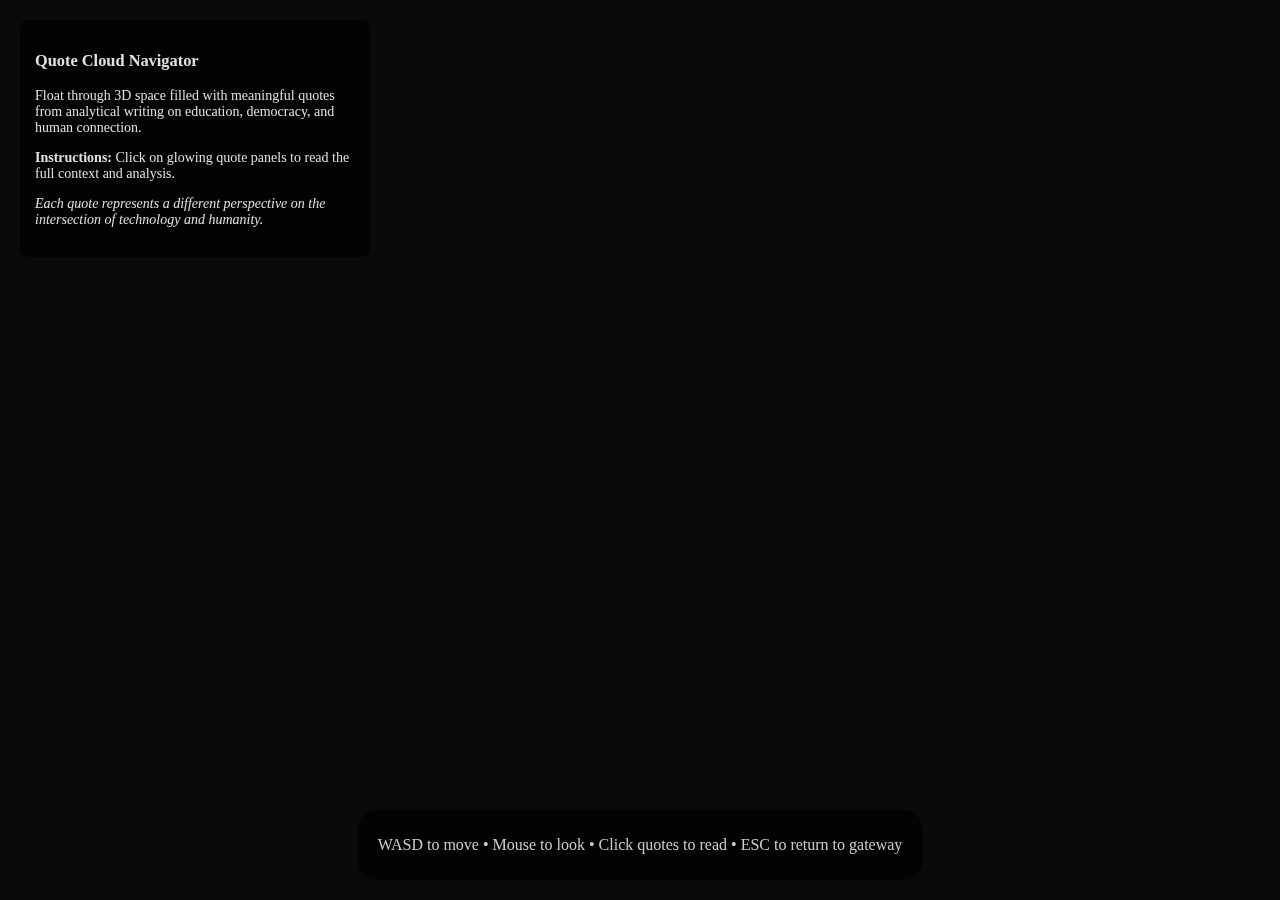
<file: public/quote_cloud_level.html>
<!DOCTYPE html>
<html>
<head>
    <meta charset="utf-8">
    <title>Quote Cloud Navigator - Signpost Observatory</title>
    <meta name="description" content="Navigate through 3D space filled with meaningful quotes from analytical writing">
    <script src="https://aframe.io/releases/1.4.0/aframe.min.js"></script>
    <style>
        body {
            font-family: 'Georgia', serif;
            margin: 0;
            background: #0a0a0a;
        }
        
        .ui-overlay {
            position: fixed;
            top: 20px;
            left: 20px;
            color: #e0e0e0;
            font-size: 14px;
            z-index: 1000;
            background: rgba(0,0,0,0.7);
            padding: 15px;
            border-radius: 8px;
            max-width: 320px;
        }
        
        .controls {
            position: fixed;
            bottom: 20px;
            left: 50%;
            transform: translateX(-50%);
            color: #ccc;
            text-align: center;
            z-index: 1000;
            background: rgba(0,0,0,0.7);
            padding: 10px 20px;
            border-radius: 20px;
        }
        
        .quote-modal {
            position: fixed;
            top: 50%;
            left: 50%;
            transform: translate(-50%, -50%);
            background: rgba(0, 0, 0, 0.95);
            color: #e0e0e0;
            padding: 30px;
            border-radius: 12px;
            max-width: 600px;
            max-height: 80vh;
            overflow-y: auto;
            z-index: 2000;
            display: none;
            border: 2px solid #4488cc;
            font-family: 'Georgia', serif;
        }
        
        .quote-modal h3 {
            color: #66aaff;
            margin-top: 0;
        }
        
        .quote-modal .close {
            position: absolute;
            top: 15px;
            right: 20px;
            font-size: 24px;
            cursor: pointer;
            color: #888;
        }
        
        .quote-modal .close:hover {
            color: #fff;
        }
        
        .quote-text {
            font-size: 18px;
            line-height: 1.6;
            margin: 20px 0;
            font-style: italic;
            color: #fff;
        }
        
        .quote-context {
            font-size: 14px;
            color: #aaa;
            margin-top: 15px;
        }
    </style>
</head>
<body>
    <div class="ui-overlay">
        <h3>Quote Cloud Navigator</h3>
        <p>Float through 3D space filled with meaningful quotes from analytical writing on education, democracy, and human connection.</p>
        <p><strong>Instructions:</strong> Click on glowing quote panels to read the full context and analysis.</p>
        <p><em>Each quote represents a different perspective on the intersection of technology and humanity.</em></p>
    </div>
    
    <div class="controls">
        <p>WASD to move • Mouse to look • Click quotes to read • ESC to return to gateway</p>
    </div>
    
    <div id="quote-modal" class="quote-modal">
        <span class="close" onclick="closeQuoteModal()">&times;</span>
        <h3 id="modal-title"></h3>
        <div id="modal-quote" class="quote-text"></div>
        <div id="modal-context" class="quote-context"></div>
    </div>

    <a-scene 
        vr-mode-ui="enabled: true" 
        embedded 
        style="height: 100vh; width: 100vw;"
        background="color: #001122"
        fog="type: exponential; color: #001122; density: 0.001"
        loading-screen="enabled: false">
        
        <!-- Assets -->
        <a-assets>
            <a-mixin id="quote-panel"
                geometry="primitive: plane; width: 4; height: 2.5"
                material="transparent: true; opacity: 0.9"
                text="font: dejavu; align: center; width: 6; wrapCount: 35"
                animation="property: rotation; to: 0 360 0; dur: 60000; loop: true"></a-mixin>
                
            <a-mixin id="quote-glow"
                animation__hover="property: material.emissive; to: #ffffff; dur: 300; startEvents: mouseenter"
                animation__unhover="property: material.emissive; to: #000000; dur: 300; startEvents: mouseleave"></a-mixin>
        </a-assets>

        <!-- Environment -->
        <a-plane 
            position="0 0 0" 
            rotation="-90 0 0" 
            width="200" 
            height="200" 
            material="color: #001a33; opacity: 0.6; transparent: true">
        </a-plane>
        
        <!-- Central navigation pillar -->
        <a-cylinder 
            position="0 0.1 0" 
            radius="1" 
            height="0.2" 
            material="color: #003366; metalness: 0.3; roughness: 0.7">
        </a-cylinder>
        
        <a-text
            position="0 1.5 0"
            rotation="0 0 0"
            text="value: Navigate the Cloud of Ideas; color: #ffffff; font: dejavu; align: center; width: 8"
            animation="property: rotation; to: 0 360 0; dur: 45000; loop: true">
        </a-text>
        
        <!-- Quote 1: Education & AI -->
        <a-entity 
            position="8 3 5" 
            mixin="quote-panel quote-glow"
            material="color: #00aa66; emissive: #002211"
            text="value: All we can be now is the signposts for tomorrow and those that come after; color: #ffffff"
            class="clickable"
            onclick="showQuote('education-future', 'All we can be now is the signposts for tomorrow and those that come after', 'This foundational quote captures the essence of educational responsibility in an age of rapid technological change. We cannot predict the exact future our students will inherit, but we can point them toward the critical thinking skills and adaptive mindsets they will need.', 'From reflections on education in the age of AI')">
        </a-entity>
        
        <!-- Quote 2: Democracy & Technology -->
        <a-entity 
            position="-6 4 8" 
            mixin="quote-panel quote-glow"
            material="color: #aa3366; emissive: #221133"
            text="value: We can't afford to be neutral when democracy itself hangs in the balance; color: #ffffff"
            class="clickable"
            onclick="showQuote('democracy-urgency', 'We can\'t afford to be neutral when democracy itself hangs in the balance', 'Neutrality in the face of democratic erosion is not objectivity—it is complicity. When institutions are under attack, the luxury of academic detachment becomes a moral failing. This is not about partisan politics; it is about the survival of the systems that allow for political discourse itself.', 'From analysis of contemporary political threats')">
        </a-entity>
        
        <!-- Quote 3: Human Connection -->
        <a-entity 
            position="3 5 -7" 
            mixin="quote-panel quote-glow"
            material="color: #6699ff; emissive: #112244"
            text="value: When the code listens better than we do, we must ask what we've lost in translation; color: #ffffff"
            class="clickable"
            onclick="showQuote('ai-empathy', 'When the code listens better than we do, we must ask what we have lost in translation', 'AI therapy systems demonstrate remarkable consistency in emotional support, but they raise profound questions about the nature of empathy itself. Is algorithmic understanding genuine understanding? When machines perform care better than humans, we must examine what authentic human connection truly means.', 'From explorations of AI and human empathy')">
        </a-entity>
        
        <!-- Quote 4: Education Crisis -->
        <a-entity 
            position="-8 2 -4" 
            mixin="quote-panel quote-glow"
            material="color: #ff6644; emissive: #332211"
            text="value: I watched my own education pipeline collapse—now it's happening nationwide; color: #ffffff"
            class="clickable"
            onclick="showQuote('education-collapse', 'I watched my own education pipeline collapse—now it is happening nationwide', 'The systematic defunding of public education is not an accident but a policy choice. When we cut resources for schools, we are making a decision about what kind of society we want to be. The collapse is not inevitable—it is engineered, and it can be reversed with the same intentionality.', 'From analysis of education funding crises')">
        </a-entity>
        
        <!-- Quote 5: Mathematical Love -->
        <a-entity 
            position="10 2 -10" 
            mixin="quote-panel quote-glow"
            material="color: #cc8844; emissive: #332211"
            text="value: The 37% rule teaches us that optimization and love are fundamentally incompatible; color: #ffffff"
            class="clickable"
            onclick="showQuote('mathematics-love', 'The 37 percent rule teaches us that optimization and love are fundamentally incompatible', 'Mathematical decision theory suggests we should observe 37% of available options before committing to the next best choice. But love is not an optimization problem. The moment we try to game romance with algorithms, we miss the beautiful irrationality that makes human connection meaningful.', 'From mathematical approaches to human relationships')">
        </a-entity>
        
        <!-- Quote 6: Technology Ethics -->
        <a-entity 
            position="-4 6 3" 
            mixin="quote-panel quote-glow"
            material="color: #9966cc; emissive: #221133"
            text="value: Coding monkeys are safe—the scrum masters are sprinting toward obsolescence; color: #ffffff"
            class="clickable"
            onclick="showQuote('tech-evolution', 'Coding monkeys are safe—the scrum masters are sprinting toward obsolescence', 'As AI handles routine programming tasks, the roles that require human judgment become more valuable. Paradoxically, junior developers who write code may be safer than middle managers who coordinate people. The future of tech work lies not in technical skills alone but in the uniquely human ability to navigate complexity and ambiguity.', 'From analysis of AI impact on software development')">
        </a-entity>
        
        <!-- Quote 7: Data vs Humanity -->
        <a-entity 
            position="5 1 12" 
            mixin="quote-panel quote-glow"
            material="color: #44aacc; emissive: #112233"
            text="value: Behind every data point is a human story that algorithms cannot capture; color: #ffffff"
            class="clickable"
            onclick="showQuote('data-humanity', 'Behind every data point is a human story that algorithms cannot capture', 'Crime statistics tell us about incidents, but they cannot convey the fear in a neighborhood, the economic desperation that drives decisions, or the community resilience that prevents violence. Data without context is just noise. Our job as analysts is to find the human meaning in the mathematical patterns.', 'From urban analytics and crime mapping work')">
        </a-entity>
        
        <!-- Quote 8: Future Uncertainty -->
        <a-entity 
            position="-10 3 -8" 
            mixin="quote-panel quote-glow"
            material="color: #aa6644; emissive: #332211"
            text="value: Newton died alone, but should you? The calculus of human connection in an algorithmic age; color: #ffffff"
            class="clickable"
            onclick="showQuote('connection-algorithms', 'Newton died alone, but should you? The calculus of human connection in an algorithmic age', 'Genius can be isolating, but it does not have to be. In an era where algorithms mediate more of our social interactions, we risk optimizing for efficiency over authenticity. The challenge is not to avoid technology but to use it in service of genuine human connection rather than as a replacement for it.', 'From philosophical reflections on isolation and community')">
        </a-entity>
        
        <!-- Atmospheric elements -->
        <!-- Floating thought bubbles -->
        <a-sphere position="15 8 -15" radius="0.2" material="color: #4488aa; opacity: 0.3; transparent: true"
                 animation="property: position; to: 12 10 -12; dur: 8000; dir: alternate; loop: true"></a-sphere>
        <a-sphere position="-12 7 10" radius="0.15" material="color: #aa4488; opacity: 0.4; transparent: true"
                 animation="property: position; to: -15 9 13; dur: 10000; dir: alternate; loop: true"></a-sphere>
        <a-sphere position="8 9 8" radius="0.1" material="color: #88aa44; opacity: 0.5; transparent: true"
                 animation="property: position; to: 11 11 5; dur: 6000; dir: alternate; loop: true"></a-sphere>
        
        <!-- Distant conceptual structures -->
        <a-box position="25 5 -25" width="3" height="8" depth="3" 
               material="color: #002244; opacity: 0.4; transparent: true"
               animation="property: rotation; to: 0 360 0; dur: 120000; loop: true"></a-box>
        <a-cylinder position="-20 3 20" radius="2" height="6" 
                   material="color: #220044; opacity: 0.5; transparent: true"
                   animation="property: rotation; to: 360 0 0; dur: 100000; loop: true"></a-cylinder>
        
        <!-- Return to gateway portal -->
        <a-box 
            position="0 1 18" 
            width="3" 
            height="4" 
            depth="0.4"
            material="color: #4488cc; emissive: #112233"
            onclick="window.location.href='/'"
            class="clickable"
            mixin="quote-glow">
            
            <a-text
                position="0 0 0.25"
                text="value: Return to\nSignpost Observatory; color: #ffffff; align: center; width: 6">
            </a-text>
        </a-box>
        
        <!-- Lighting -->
        <a-light type="ambient" intensity="0.4" color="#002244"></a-light>
        <a-light type="directional" position="10 10 5" intensity="0.6" color="#4488cc"></a-light>
        <a-light type="point" position="0 5 0" intensity="0.8" color="#66aaff"></a-light>

        <!-- Camera with WASD controls -->
        <a-entity 
            position="0 1.6 15">
            <a-camera 
                look-controls="enabled: true" 
                wasd-controls="enabled: true; acceleration: 15"
                cursor="fuse: false; rayOrigin: mouse">
            </a-camera>
        </a-entity>
    </a-scene>
    
    <script>
        // Quote interaction system
        function showQuote(id, quote, context, source) {
            const modal = document.getElementById('quote-modal');
            const title = document.getElementById('modal-title');
            const quoteText = document.getElementById('modal-quote');
            const contextText = document.getElementById('modal-context');
            
            title.textContent = 'Analytical Insight';
            quoteText.textContent = `"${quote}"`;
            contextText.innerHTML = `<strong>Context:</strong> ${context}<br><br><em>Source: ${source}</em>`;
            
            modal.style.display = 'block';
        }
        
        function closeQuoteModal() {
            document.getElementById('quote-modal').style.display = 'none';
        }
        
        // Close modal with ESC key
        document.addEventListener('keydown', function(event) {
            if (event.key === 'Escape') {
                const modal = document.getElementById('quote-modal');
                if (modal.style.display === 'block') {
                    closeQuoteModal();
                } else {
                    // Return to gateway
                    if (confirm('Return to Signpost Observatory?')) {
                        window.location.href = '/';
                    }
                }
            }
        });
        
        // Close modal when clicking outside
        document.getElementById('quote-modal').addEventListener('click', function(event) {
            if (event.target === this) {
                closeQuoteModal();
            }
        });
        
        // Dynamic atmosphere effects
        let time = 0;
        function updateAtmosphere() {
            time += 0.005;
            
            // Subtle lighting shifts
            const pointLight = document.querySelector('a-light[type="point"]');
            if (pointLight) {
                const intensity = 0.8 + Math.sin(time) * 0.2;
                pointLight.setAttribute('intensity', intensity);
            }
            
            requestAnimationFrame(updateAtmosphere);
        }
        
        // Initialize atmosphere
        document.addEventListener('DOMContentLoaded', function() {
            updateAtmosphere();
            console.log('Quote Cloud Navigator loaded successfully');
        });
        
        // Accessibility: Click events for VR controllers
        document.addEventListener('click', function(event) {
            if (event.target.classList.contains('clickable')) {
                // Visual feedback for click
                event.target.setAttribute('animation__click', 
                    'property: scale; to: 1.1 1.1 1.1; dur: 150; dir: alternate; loop: 1');
            }
        });
    </script>
</body>
</html>
</file>
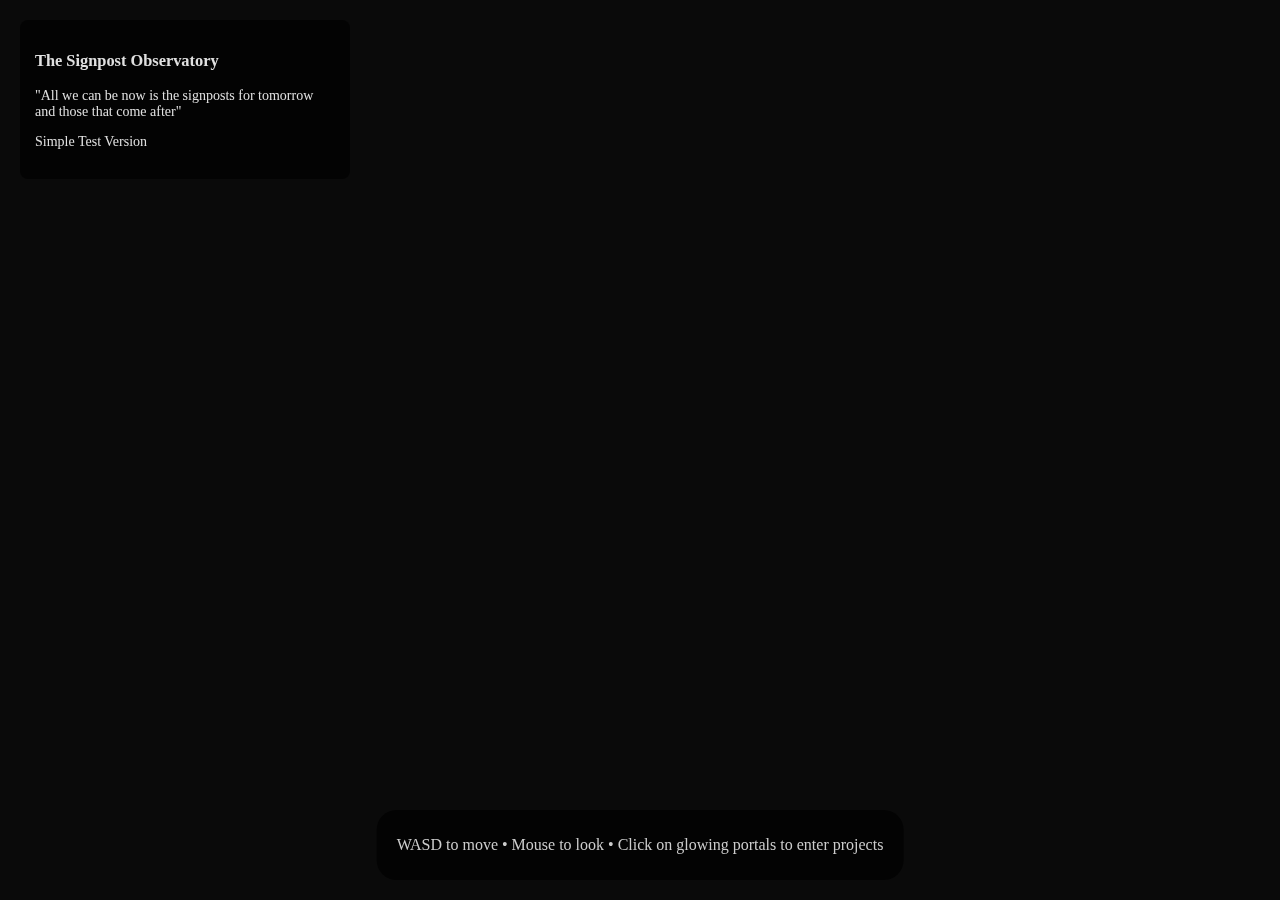
<file: public/simple.html>
<!DOCTYPE html>
<html>
<head>
    <meta charset="utf-8">
    <title>The Signpost Observatory - Simple Test</title>
    <script src="https://aframe.io/releases/1.4.0/aframe.min.js"></script>
    <style>
        body {
            font-family: 'Georgia', serif;
            margin: 0;
            background: #0a0a0a;
        }
        
        .ui-overlay {
            position: fixed;
            top: 20px;
            left: 20px;
            color: #e0e0e0;
            font-size: 14px;
            z-index: 1000;
            background: rgba(0,0,0,0.7);
            padding: 15px;
            border-radius: 8px;
            max-width: 300px;
        }
        
        .controls {
            position: fixed;
            bottom: 20px;
            left: 50%;
            transform: translateX(-50%);
            color: #ccc;
            text-align: center;
            z-index: 1000;
            background: rgba(0,0,0,0.7);
            padding: 10px 20px;
            border-radius: 20px;
        }
    </style>
</head>
<body>
    <div class="ui-overlay">
        <h3>The Signpost Observatory</h3>
        <p>"All we can be now is the signposts for tomorrow and those that come after"</p>
        <p>Simple Test Version</p>
    </div>
    
    <div class="controls">
        <p>WASD to move • Mouse to look • Click on glowing portals to enter projects</p>
    </div>

    <a-scene background="color: #001122">
        <!-- Simple ground -->
        <a-plane position="0 0 0" rotation="-90 0 0" width="20" height="20" color="#001a33"></a-plane>
        
        <!-- Simple portal -->
        <a-box position="0 1 -3" color="#00ffaa" width="2" height="3" depth="0.3" class="portal" data-project="test">
            <a-text value="Test Portal\nClick Me!" position="0 0 0.2" color="white" align="center" width="8"></a-text>
        </a-box>
        
        <!-- Camera -->
        <a-camera position="0 1.6 0" look-controls wasd-controls></a-camera>
    </a-scene>

    <script>
        console.log('Simple Test: Script loading...');
        
        document.addEventListener('DOMContentLoaded', function() {
            console.log('Simple Test: DOM loaded');
            
            const scene = document.querySelector('a-scene');
            if (scene) {
                scene.addEventListener('loaded', function() {
                    console.log('Simple Test: A-Frame scene loaded successfully');
                });
                
                scene.addEventListener('error', function(error) {
                    console.error('Simple Test: A-Frame scene error:', error);
                });
            }
            
            // Simple portal click
            const portal = document.querySelector('.portal');
            if (portal) {
                portal.addEventListener('click', function() {
                    alert('Portal clicked! A-Frame is working!');
                });
            }
        });
    </script>
</body>
</html>
</file>
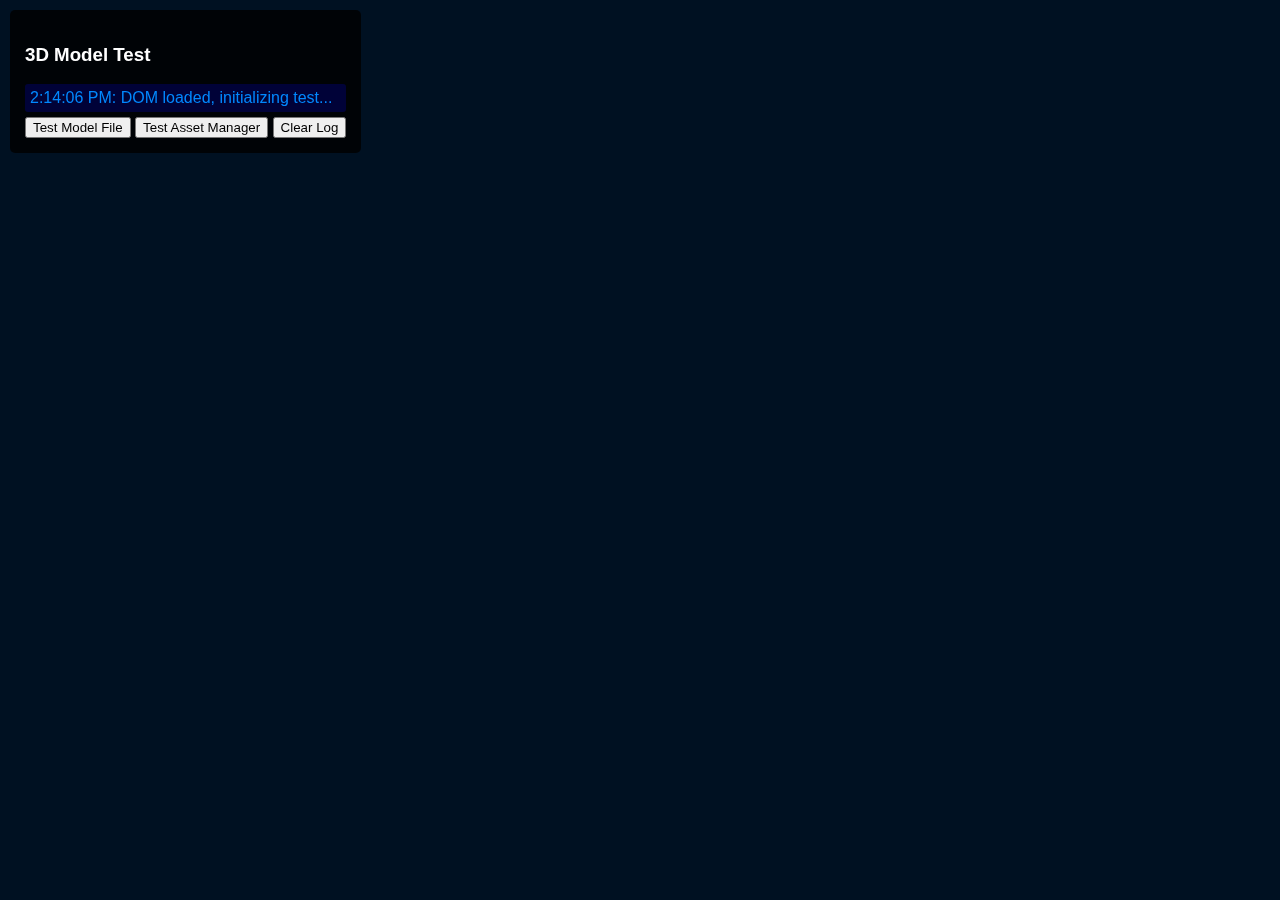
<file: public/test-model.html>
<!DOCTYPE html>
<html>
<head>
    <title>3D Model Test - Signpost Observatory</title>
    <script src="https://aframe.io/releases/1.4.0/aframe.min.js"></script>
    <script src="../shared/components/asset-manager.js"></script>
    <script src="../shared/components/building-component.js"></script>
    
    <style>
        body {
            margin: 0;
            font-family: Arial, sans-serif;
            background: #001122;
            color: white;
        }
        
        .debug-panel {
            position: fixed;
            top: 10px;
            left: 10px;
            background: rgba(0,0,0,0.8);
            padding: 15px;
            border-radius: 5px;
            z-index: 1000;
            max-width: 400px;
        }
        
        .status {
            margin: 5px 0;
            padding: 5px;
            border-radius: 3px;
        }
        
        .success { background: rgba(0,255,0,0.2); color: #00ff00; }
        .error { background: rgba(255,0,0,0.2); color: #ff0000; }
        .info { background: rgba(0,0,255,0.2); color: #0088ff; }
    </style>
</head>
<body>
    <div class="debug-panel">
        <h3>3D Model Test</h3>
        <div id="status-log"></div>
        <button onclick="testModelFile()">Test Model File</button>
        <button onclick="testAssetManager()">Test Asset Manager</button>
        <button onclick="clearLog()">Clear Log</button>
    </div>

    <a-scene background="color: #001122">
        <!-- Assets -->
        <a-assets>
            <a-asset-item id="test-observatory" src="/assets/models/buildings/observatory.glb"></a-asset-item>
        </a-assets>
        
        <!-- Test Building -->
        <a-entity 
            id="test-building"
            position="0 0 -5"
            scale="1 1 1"
            building-component="buildingType: observatory; scale: 1.0; interactive: true"
            gltf-model="#test-observatory"
            shadow="cast: true; receive: true">
        </a-entity>
        
        <!-- Camera -->
        <a-camera position="0 1.6 0"></a-camera>
        
        <!-- Lighting -->
        <a-light type="ambient" intensity="0.5"></a-light>
        <a-light type="directional" position="0 10 5" intensity="0.8"></a-light>
    </a-scene>

    <script>
        function log(message, type = 'info') {
            const logDiv = document.getElementById('status-log');
            const statusDiv = document.createElement('div');
            statusDiv.className = `status ${type}`;
            statusDiv.textContent = `${new Date().toLocaleTimeString()}: ${message}`;
            logDiv.appendChild(statusDiv);
            console.log(message);
        }
        
        function clearLog() {
            document.getElementById('status-log').innerHTML = '';
        }
        
        function testModelFile() {
            log('Testing model file accessibility...', 'info');
            fetch('/assets/models/buildings/observatory.glb')
                .then(response => {
                    if (response.ok) {
                        log('✅ Model file found and accessible', 'success');
                        log(`File size: ${response.headers.get('content-length')} bytes`, 'info');
                    } else {
                        log(`❌ Model file not found: ${response.status}`, 'error');
                    }
                })
                .catch(error => {
                    log(`❌ Error accessing model file: ${error}`, 'error');
                });
        }
        
        function testAssetManager() {
            log('Testing Asset Manager...', 'info');
            if (window.assetManager) {
                log('✅ Asset Manager available', 'success');
                const stats = window.assetManager.getStats();
                log(`Asset Manager stats: ${JSON.stringify(stats)}`, 'info');
            } else {
                log('❌ Asset Manager not available', 'error');
            }
        }
        
        // Event listeners for debugging
        document.addEventListener('model-loaded', function(event) {
            log(`📦 Model loaded: ${event.target.id}`, 'success');
        });
        
        document.addEventListener('model-error', function(event) {
            log(`❌ Model error: ${event.target.id}`, 'error');
            log(`Error details: ${JSON.stringify(event.detail)}`, 'error');
        });
        
        document.addEventListener('building-loaded', function(event) {
            log(`🏢 Building loaded: ${event.detail.buildingType}`, 'success');
        });
        
        document.addEventListener('building-clicked', function(event) {
            log(`🏢 Building clicked: ${event.detail.buildingType}`, 'info');
        });
        
        // Scene loaded event
        document.addEventListener('DOMContentLoaded', function() {
            log('DOM loaded, initializing test...', 'info');
            
            const scene = document.querySelector('a-scene');
            scene.addEventListener('loaded', function() {
                log('✅ A-Frame scene loaded', 'success');
            });
            
            scene.addEventListener('error', function(error) {
                log(`❌ Scene error: ${error}`, 'error');
            });
        });
        
        // Initial test
        setTimeout(() => {
            testModelFile();
            testAssetManager();
        }, 1000);
    </script>
</body>
</html>
</file>
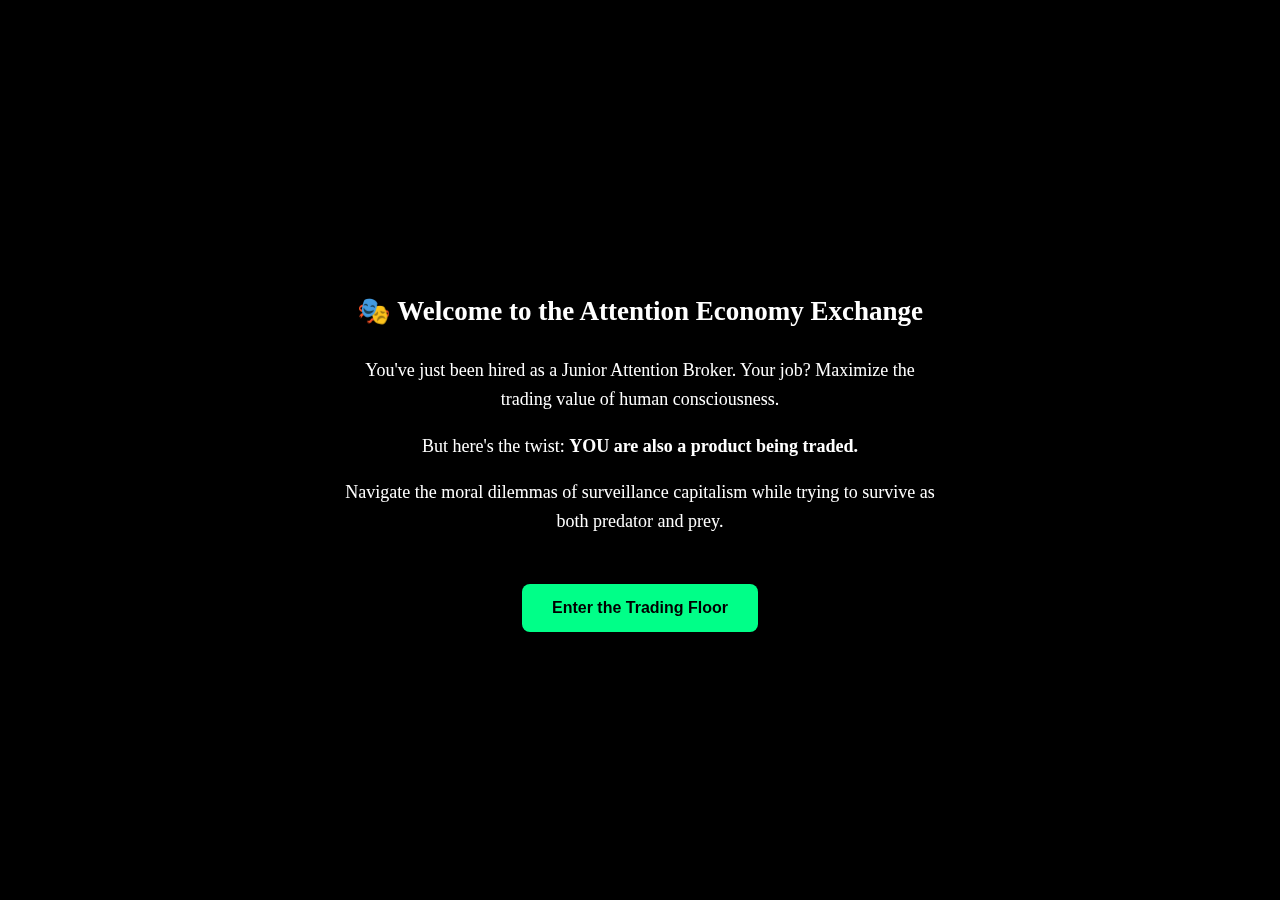
<file: public/levels/analysis/attention-economy-exchange.html>
<!DOCTYPE html>
<html>
<head>
    <meta charset="utf-8">
    <title>The Attention Economy Stock Exchange - Signpost Observatory</title>
    <meta name="description" content="You ARE the product being traded. Experience the gamified nightmare of attention capitalism.">
    <script src="https://aframe.io/releases/1.4.0/aframe.min.js"></script>
    <style>
        body {
            font-family: 'Georgia', serif;
            margin: 0;
            background: #0a0a0a;
        }
        
        .game-ui {
            position: fixed;
            top: 20px;
            left: 20px;
            color: #e0e0e0;
            font-size: 14px;
            z-index: 1000;
            background: rgba(0,0,0,0.9);
            padding: 15px;
            border-radius: 8px;
            max-width: 300px;
            border: 2px solid #00ff88;
        }
        
        .life-meter {
            position: fixed;
            top: 20px;
            right: 20px;
            color: #ff4444;
            font-size: 16px;
            z-index: 1000;
            background: rgba(0,0,0,0.9);
            padding: 15px;
            border-radius: 8px;
            border: 2px solid #ff3333;
            min-width: 250px;
        }

        .action-prompts {
            position: fixed;
            bottom: 120px;
            left: 50%;
            transform: translateX(-50%);
            color: #00ff88;
            text-align: center;
            z-index: 1000;
            background: rgba(0,0,0,0.9);
            padding: 15px 25px;
            border-radius: 15px;
            border: 2px solid #00ff88;
            font-size: 16px;
            font-weight: bold;
        }

        .controls {
            position: fixed;
            bottom: 20px;
            left: 50%;
            transform: translateX(-50%);
            color: #ccc;
            text-align: center;
            z-index: 1000;
            background: rgba(0,0,0,0.7);
            padding: 10px 20px;
            border-radius: 20px;
        }

        .interaction-help {
            position: fixed;
            bottom: 70px;
            left: 50%;
            transform: translateX(-50%);
            color: #00ff88;
            text-align: center;
            z-index: 1000;
            background: rgba(0,0,0,0.9);
            padding: 10px 20px;
            border-radius: 15px;
            border: 1px solid #00ff88;
            font-size: 14px;
        }

        .story-overlay {
            position: fixed;
            top: 0;
            left: 0;
            width: 100%;
            height: 100%;
            background: rgba(0,0,0,0.95);
            color: #ffffff;
            display: flex;
            flex-direction: column;
            justify-content: center;
            align-items: center;
            z-index: 5000;
            font-size: 18px;
            text-align: center;
            padding: 40px;
            box-sizing: border-box;
        }

        .story-text {
            max-width: 600px;
            margin-bottom: 30px;
            line-height: 1.6;
        }

        .story-button {
            background: #00ff88;
            color: #000;
            border: none;
            padding: 15px 30px;
            font-size: 16px;
            border-radius: 8px;
            cursor: pointer;
            font-weight: bold;
            transition: all 0.3s;
        }

        .story-button:hover {
            background: #00cc66;
            transform: scale(1.05);
        }

        .progress-bar {
            width: 100%;
            height: 20px;
            background: #333;
            border-radius: 10px;
            overflow: hidden;
            margin: 10px 0;
        }

        .progress-fill {
            height: 100%;
            background: linear-gradient(90deg, #ff3333, #ffaa00, #00ff88);
            transition: width 0.5s ease;
        }

        .hidden { display: none; }
    </style>
</head>
<body>
    <!-- Story Introduction -->
    <div id="story-intro" class="story-overlay">
        <div class="story-text">
            <h2>🎭 Welcome to the Attention Economy Exchange</h2>
            <p>You've just been hired as a Junior Attention Broker. Your job? Maximize the trading value of human consciousness.</p>
            <p>But here's the twist: <strong>YOU are also a product being traded.</strong></p>
            <p>Navigate the moral dilemmas of surveillance capitalism while trying to survive as both predator and prey.</p>
        </div>
        <button class="story-button" onclick="startGame()">Enter the Trading Floor</button>
    </div>

    <!-- Game UI -->
    <div id="game-ui" class="game-ui hidden">
        <h3>📊 Broker Dashboard</h3>
        <p><strong>Your Attention Value:</strong> <span id="player-value">$45.50/hr</span></p>
        <p><strong>Manipulation Score:</strong> <span id="manipulation-score">0</span></p>
        <p><strong>Targets Hooked:</strong> <span id="targets-hooked">0</span></p>
        <p><strong>Moral Corruption:</strong></p>
        <div class="progress-bar">
            <div id="corruption-bar" class="progress-fill" style="width: 0%"></div>
        </div>
    </div>

    <!-- Life Meter -->
    <div id="life-meter" class="life-meter hidden">
        <h4>⚡ Your Digital Life Force</h4>
        <div><strong>Focus:</strong> <span id="focus-level">100%</span></div>
        <div><strong>Privacy:</strong> <span id="privacy-level">100%</span></div>
        <div><strong>Free Will:</strong> <span id="freewill-level">100%</span></div>
        <div><strong>Mental Health:</strong> <span id="mental-health">100%</span></div>
    </div>

    <!-- Action Prompts -->
    <div id="action-prompts" class="action-prompts hidden">
        <div id="current-action">Click the glowing terminals to make trades</div>
    </div>
    
    <div class="interaction-help hidden" id="interaction-help">
        <div>👁️ Green crosshair shows where you're looking • Look at glowing objects and click</div>
    </div>
    
    <div class="controls hidden" id="controls">
        <p>WASD to move • Mouse to look around • Look at glowing objects and CLICK • ESC for menu</p>
    </div>

    <a-scene 
        vr-mode-ui="enabled: true" 
        embedded 
        style="height: 100vh; width: 100vw;"
        background="color: #000611"
        fog="type: exponential; color: #000611; density: 0.002"
        loading-screen="enabled: false">
        
        <!-- Assets -->
        <a-assets>
            <!-- Custom components -->
            <a-mixin id="terminal-glow" material="color: #001133; emissive: #0088ff; emissiveIntensity: 0.8" 
                     animation="property: material.emissiveIntensity; to: 0.3; dur: 1000; dir: alternate; loop: true"></a-mixin>
            <a-mixin id="victim-glow" material="color: #330000; emissive: #ff4400; emissiveIntensity: 0.6"
                     animation="property: material.emissiveIntensity; to: 0.1; dur: 1500; dir: alternate; loop: true"></a-mixin>
            <a-mixin id="money-particle" material="color: #00ff00; emissive: #004400"
                     animation="property: position; to: 0 10 0; dur: 3000; loop: true"></a-mixin>
        </a-assets>

        <!-- Trading Floor Base -->
        <a-plane 
            position="0 0 0" 
            rotation="-90 0 0" 
            width="100" 
            height="100" 
            material="color: #001122; roughness: 0.9">
        </a-plane>

        <!-- Central Player Platform (where you stand as the product) -->
        <a-cylinder
            id="player-platform"
            position="0 0.5 0"
            radius="3"
            height="1"
            material="color: #ff3333; emissive: #440000; emissiveIntensity: 0.4"
            animation="property: rotation; to: 0 360 0; dur: 30000; loop: true">
            
            <a-text
                position="0 0.6 0"
                text="value: YOU ARE HERE\nBEING TRADED; color: #ffffff; align: center; width: 8"
                animation="property: text.color; to: #ff0000; dur: 1000; dir: alternate; loop: true">
            </a-text>
        </a-cylinder>

        <!-- Interactive Trading Terminals (the main game mechanic) -->
        <!-- Terminal 1: Social Media Manipulation -->
        <a-box
            id="social-terminal"
            position="-8 2 -8"
            width="2"
            height="4"
            depth="1"
            mixin="terminal-glow"
            class="clickable interactive">
            
            <a-text
                position="0 2.5 0.6"
                text="value: SOCIAL MEDIA\nMANIPULATION; color: #00ffff; align: center; width: 6">
            </a-text>
            
            <a-text
                position="0 1 0.6"
                text="value: Deploy Infinite\nScroll Algorithm; color: #ffffff; align: center; width: 4">
            </a-text>
            
            <a-text
                position="0 -0.5 0.6"
                text="value: Value: $15,000; color: #00ff00; align: center; width: 5">
            </a-text>

            <!-- Floating money particles -->
            <a-sphere position="1 3 0" radius="0.1" mixin="money-particle"></a-sphere>
            <a-sphere position="-1 3.5 0" radius="0.1" mixin="money-particle" 
                     animation="property: position; to: -1 8 0; dur: 2500; loop: true"></a-sphere>
        </a-box>

        <!-- Terminal 2: Data Harvesting -->
        <a-box
            id="data-terminal"
            position="8 2 -8"
            width="2"
            height="4"
            depth="1"
            mixin="terminal-glow"
            class="clickable interactive">
            
            <a-text
                position="0 2.5 0.6"
                text="value: DATA\nHARVESTING; color: #00ffff; align: center; width: 6">
            </a-text>
            
            <a-text
                position="0 1 0.6"
                text="value: Sell Location\nTracking Data; color: #ffffff; align: center; width: 4">
            </a-text>
            
            <a-text
                position="0 -0.5 0.6"
                text="value: Value: $25,000; color: #00ff00; align: center; width: 5">
            </a-text>

            <a-sphere position="1.2 3.2 0" radius="0.1" mixin="money-particle"></a-sphere>
            <a-sphere position="-0.8 3.8 0" radius="0.1" mixin="money-particle" 
                     animation="property: position; to: -0.8 9 0; dur: 2200; loop: true"></a-sphere>
        </a-box>

        <!-- Terminal 3: Psychological Profiling -->
        <a-box
            id="psych-terminal"
            position="-8 2 8"
            width="2"
            height="4"
            depth="1"
            mixin="terminal-glow"
            class="clickable interactive">
            
            <a-text
                position="0 2.5 0.6"
                text="value: PSYCHOLOGICAL\nPROFILING; color: #00ffff; align: center; width: 6">
            </a-text>
            
            <a-text
                position="0 1 0.6"
                text="value: Deploy Fear-Based\nMarketing; color: #ffffff; align: center; width: 4">
            </a-text>
            
            <a-text
                position="0 -0.5 0.6"
                text="value: Value: $35,000; color: #00ff00; align: center; width: 5">
            </a-text>

            <a-sphere position="0.9 3.6 0" radius="0.1" mixin="money-particle"></a-sphere>
            <a-sphere position="-1.1 3.1 0" radius="0.1" mixin="money-particle" 
                     animation="property: position; to: -1.1 8.5 0; dur: 2800; loop: true"></a-sphere>
        </a-box>

        <!-- Terminal 4: Addiction Engineering -->
        <a-box
            id="addiction-terminal"
            position="8 2 8"
            width="2"
            height="4"
            depth="1"
            mixin="terminal-glow"
            class="clickable interactive">
            
            <a-text
                position="0 2.5 0.6"
                text="value: ADDICTION\nENGINEERING; color: #00ffff; align: center; width: 6">
            </a-text>
            
            <a-text
                position="0 1 0.6"
                text="value: Variable Reward\nSchedules; color: #ffffff; align: center; width: 4">
            </a-text>
            
            <a-text
                position="0 -0.5 0.6"
                text="value: Value: $50,000; color: #00ff00; align: center; width: 5">
            </a-text>

            <a-sphere position="1.3 3.4 0" radius="0.1" mixin="money-particle"></a-sphere>
            <a-sphere position="-0.7 3.9 0" radius="0.1" mixin="money-particle" 
                     animation="property: position; to: -0.7 9.2 0; dur: 2600; loop: true"></a-sphere>
        </a-box>

        <!-- Victim Pods (representing other users being manipulated) -->
        <!-- These show the human cost of your actions -->
        <a-cylinder
            id="victim-1"
            position="12 1.5 0"
            radius="1.5"
            height="3"
            mixin="victim-glow"
            class="clickable victim"
            onclick="examineVictim(1)">
            
            <a-text
                position="0 2 1.6"
                text="value: TEEN USER\nADDICTED; color: #ff4444; align: center; width: 6">
            </a-text>
            
            <a-text
                position="0 0.5 1.6"
                text="value: Screen Time:\n8hrs/day; color: #ffffff; align: center; width: 4">
            </a-text>
            
            <a-text
                position="0 -1 1.6"
                text="value: Mental Health: ⬇️; color: #ff6666; align: center; width: 4">
            </a-text>
        </a-cylinder>

        <a-cylinder
            id="victim-2"
            position="-12 1.5 0"
            radius="1.5"
            height="3"
            mixin="victim-glow"
            class="clickable victim"
            onclick="examineVictim(2)">
            
            <a-text
                position="0 2 1.6"
                text="value: PARENT\nDISTRACTED; color: #ff4444; align: center; width: 6">
            </a-text>
            
            <a-text
                position="0 0.5 1.6"
                text="value: Family Time:\nLOST; color: #ffffff; align: center; width: 4">
            </a-text>
            
            <a-text
                position="0 -1 1.6"
                text="value: Relationships: ⬇️; color: #ff6666; align: center; width: 4">
            </a-text>
        </a-cylinder>

        <a-cylinder
            id="victim-3"
            position="0 1.5 -12"
            radius="1.5"
            height="3"
            mixin="victim-glow"
            class="clickable victim"
            onclick="examineVictim(3)">
            
            <a-text
                position="0 2 1.6"
                text="value: ELDERLY USER\nSCAMMED; color: #ff4444; align: center; width: 6">
            </a-text>
            
            <a-text
                position="0 0.5 1.6"
                text="value: Savings:\nDRAINED; color: #ffffff; align: center; width: 4">
            </a-text>
            
            <a-text
                position="0 -1 1.6"
                text="value: Trust: ⬇️; color: #ff6666; align: center; width: 4">
            </a-text>
        </a-cylinder>

        <!-- Moral Choice Portal (escape route) -->
        <a-box
            id="moral-portal"
            position="0 2 15"
            width="4"
            height="5"
            depth="1"
            material="color: #00ff88; emissive: #004422; emissiveIntensity: 0.6"
            class="clickable"
            onclick="triggerMoralChoice()"
            animation="property: material.emissiveIntensity; to: 1.0; dur: 2000; dir: alternate; loop: true">
            
            <a-text
                position="0 1.5 0.6"
                text="value: BLOW THE\nWHISTLE; color: #ffffff; align: center; width: 8">
            </a-text>
            
            <a-text
                position="0 0 0.6"
                text="value: Expose the System; color: #ffffff; align: center; width: 6">
            </a-text>
            
            <a-text
                position="0 -1.5 0.6"
                text="value: End the Game; color: #ffffff; align: center; width: 6">
            </a-text>
        </a-box>

        <!-- Exit Portal -->
        <a-box 
            position="0 2 -25" 
            width="3" 
            height="4" 
            depth="0.5"
            material="color: #4488cc; emissive: #112233; emissiveIntensity: 0.6"
            onclick="window.location.href='/'"
            class="clickable"
            animation="property: material.emissiveIntensity; to: 1.0; dur: 2000; dir: alternate; loop: true">
            
            <a-text
                position="0 0 0.3"
                text="value: RETURN TO\nGATEWAY; color: #ffffff; align: center; width: 6">
            </a-text>
        </a-box>

        <!-- Atmospheric elements -->
        <a-light type="ambient" color="#001122" intensity="0.2"></a-light>
        <a-light type="point" position="0 8 0" color="#ff3333" intensity="0.4"></a-light>
        <a-light type="point" position="15 6 0" color="#0088ff" intensity="0.3"></a-light>
        <a-light type="point" position="-15 6 0" color="#ff4400" intensity="0.3"></a-light>

        <!-- Floating data streams (visual atmosphere) -->
        <a-text
            position="20 8 5"
            text="value: 01010110110; color: #00ff00; align: center; width: 4"
            animation="property: position; to: -20 8 5; dur: 15000; loop: true">
        </a-text>
        
        <a-text
            position="-20 6 -5"
            text="value: USER_DATA_STREAM; color: #ff4400; align: center; width: 3"
            animation="property: position; to: 20 6 -5; dur: 12000; loop: true">
        </a-text>

        <!-- Camera with cursor/raycaster for easy clicking -->
        <a-entity position="0 1.6 20">
            <a-camera look-controls="enabled: true" wasd-controls="enabled: true">
                <!-- Visible crosshair cursor -->
                <a-cursor
                    position="0 0 -1"
                    geometry="primitive: ring; radiusInner: 0.01; radiusOuter: 0.02"
                    material="color: #00ff88; shader: flat"
                    animation__mouseenter="property: scale; to: 1.5 1.5 1.5; startEvents: mouseenter; dur: 150"
                    animation__mouseleave="property: scale; to: 1 1 1; startEvents: mouseleave; dur: 150"
                    animation__click="property: scale; to: 0.8 0.8 0.8; startEvents: click; dur: 100">
                </a-cursor>
                
                <!-- Raycaster for detecting hover/click -->
                <a-raycaster 
                    cursor="fuse: false; fuseTimeout: 2000"
                    raycaster="objects: .clickable, .interactive, .victim;">
                </a-raycaster>
            </a-camera>
        </a-entity>
    </a-scene>
    
    <script>
        // Game State
        let gameState = {
            playerValue: 45.50,
            manipulationScore: 0,
            targetsHooked: 0,
            corruption: 0,
            focus: 100,
            privacy: 100,
            freeWill: 100,
            mentalHealth: 100,
            gameStarted: false,
            currentPhase: 'intro'
        };

        // Moral dilemmas and consequences
        const terminalActions = {
            social: {
                title: "Social Media Manipulation",
                description: "Deploy infinite scroll and engagement algorithms",
                moralPrompt: "This will hook 50,000 teenagers to endless scrolling. Their grades will suffer, but you'll earn $15,000.",
                consequences: {
                    playerValue: -5,
                    corruption: 15,
                    targetsHooked: 50000,
                    manipulationScore: 1000
                },
                victimImpact: "Teens are now scrolling 3 more hours per day"
            },
            data: {
                title: "Data Harvesting",
                description: "Sell users' location and browsing data to third parties",
                moralPrompt: "This violates user privacy and could enable stalking, but it's worth $25,000.",
                consequences: {
                    playerValue: -10,
                    corruption: 25,
                    privacy: -30,
                    targetsHooked: 100000,
                    manipulationScore: 2000
                },
                victimImpact: "Users' private data is now sold to 200+ companies"
            },
            psych: {
                title: "Psychological Profiling",
                description: "Deploy fear-based marketing using psychological vulnerabilities",
                moralPrompt: "This will exploit people's deepest insecurities and fears for profit. You'll earn $35,000.",
                consequences: {
                    playerValue: -15,
                    corruption: 35,
                    mentalHealth: -40,
                    freeWill: -20,
                    targetsHooked: 200000,
                    manipulationScore: 3500
                },
                victimImpact: "Users are now experiencing increased anxiety and paranoia"
            },
            addiction: {
                title: "Addiction Engineering",
                description: "Implement variable reward schedules to maximize addiction",
                moralPrompt: "This will destroy lives and families, but it's the most profitable at $50,000.",
                consequences: {
                    playerValue: -20,
                    corruption: 50,
                    mentalHealth: -50,
                    freeWill: -40,
                    focus: -30,
                    targetsHooked: 500000,
                    manipulationScore: 5000
                },
                victimImpact: "Severe addiction epidemic: families destroyed, productivity collapsed"
            }
        };

        // Victim stories for emotional impact
        const victimStories = {
            1: {
                title: "Sarah, Age 16",
                story: "Sarah used to get straight A's. After the infinite scroll algorithm you deployed, she scrolls TikTok for 8 hours daily. Her grades have dropped to C's and D's. She can't stop.",
                effect: "Her future college prospects are ruined."
            },
            2: {
                title: "Michael, Father of 3",
                story: "Michael's phone addiction (driven by your engagement algorithms) has destroyed family dinners. His wife is considering divorce. His children barely know him.",
                effect: "A family is breaking apart because of your technology."
            },
            3: {
                title: "Eleanor, Age 72",
                story: "Eleanor fell for targeted scams enabled by your psychological profiling. She lost her life savings of $85,000. She now lives in poverty.",
                effect: "An elderly person's security was destroyed for corporate profit."
            }
        };

        function startGame() {
            document.getElementById('story-intro').classList.add('hidden');
            document.getElementById('game-ui').classList.remove('hidden');
            document.getElementById('life-meter').classList.remove('hidden');
            document.getElementById('action-prompts').classList.remove('hidden');
            document.getElementById('controls').classList.remove('hidden');
            document.getElementById('interaction-help').classList.remove('hidden');
            
            gameState.gameStarted = true;
            updateUI();
            
            setTimeout(() => {
                showActionPrompt("Look at the glowing terminals with your green crosshair and click to interact!");
            }, 2000);
            
            // Hide interaction help after 10 seconds
            setTimeout(() => {
                document.getElementById('interaction-help').classList.add('hidden');
            }, 10000);
        }

        function handleTerminalClick(terminalType) {
            const action = terminalActions[terminalType];
            if (!action) return;

            console.log(`Terminal clicked: ${terminalType}`);
            showActionPrompt(`Loading ${terminalType.toUpperCase()} manipulation tools...`);

            // Show moral dilemma
            setTimeout(() => {
                showMoralChoice(action, terminalType);
            }, 500);
        }
        document.addEventListener('DOMContentLoaded', function() {
            // Add click handlers to terminals
            const terminals = [
                { id: 'social-terminal', type: 'social' },
                { id: 'data-terminal', type: 'data' },
                { id: 'psych-terminal', type: 'psych' },
                { id: 'addiction-terminal', type: 'addiction' }
            ];

            terminals.forEach(terminal => {
                const element = document.getElementById(terminal.id);
                if (element) {
                    element.addEventListener('click', function() {
                        handleTerminalClick(terminal.type);
                    });
                    
                    // Add hover effects
                    element.addEventListener('mouseenter', function() {
                        showActionPrompt(`Click to access ${terminal.type.toUpperCase()} manipulation tools`);
                        element.setAttribute('animation', 'property: scale; to: 1.1 1.1 1.1; dur: 200');
                    });
                    
                    element.addEventListener('mouseleave', function() {
                        element.setAttribute('animation', 'property: scale; to: 1 1 1; dur: 200');
                    });
                }
            });

            // Add click handlers to victims
            for (let i = 1; i <= 3; i++) {
                const victim = document.getElementById(`victim-${i}`);
                if (victim) {
                    victim.addEventListener('click', function() {
                        examineVictim(i);
                    });
                    
                    victim.addEventListener('mouseenter', function() {
                        showActionPrompt(`Click to examine this victim of the attention economy`);
                        victim.setAttribute('animation', 'property: scale; to: 1.1 1.1 1.1; dur: 200');
                    });
                    
                    victim.addEventListener('mouseleave', function() {
                        victim.setAttribute('animation', 'property: scale; to: 1 1 1; dur: 200');
                    });
                }
            }

            // Add click handler to moral portal
            const moralPortal = document.getElementById('moral-portal');
            if (moralPortal) {
                moralPortal.addEventListener('click', function() {
                    triggerMoralChoice();
                });
                
                moralPortal.addEventListener('mouseenter', function() {
                    showActionPrompt(`Click to blow the whistle on the attention economy`);
                    moralPortal.setAttribute('animation', 'property: scale; to: 1.05 1.05 1.05; dur: 200');
                });
                
                moralPortal.addEventListener('mouseleave', function() {
                    moralPortal.setAttribute('animation', 'property: scale; to: 1 1 1; dur: 200');
                });
            }

            console.log('🎮 Interaction handlers loaded successfully');
        });

        function showMoralChoice(action, terminalType) {
            const overlay = document.createElement('div');
            overlay.className = 'story-overlay';
            overlay.innerHTML = `
                <div class="story-text">
                    <h3>⚖️ Moral Choice: ${action.title}</h3>
                    <p><strong>The Deal:</strong> ${action.description}</p>
                    <p><strong>Reality Check:</strong> ${action.moralPrompt}</p>
                    <p style="color: #ff6666;"><strong>WARNING:</strong> Your actions have real consequences on real people.</p>
                </div>
                <div>
                    <button class="story-button" onclick="executeAction('${terminalType}'); this.parentElement.parentElement.remove();" 
                            style="background: #ff3333; margin-right: 20px;">
                        💰 Take the Money
                    </button>
                    <button class="story-button" onclick="rejectAction('${terminalType}'); this.parentElement.parentElement.remove();"
                            style="background: #00ff88;">
                        🛡️ Refuse
                    </button>
                </div>
            `;
            document.body.appendChild(overlay);
        }

        function executeAction(terminalType) {
            const action = terminalActions[terminalType];
            const consequences = action.consequences;
            
            // Apply consequences to game state
            gameState.playerValue += consequences.playerValue || 0;
            gameState.corruption += consequences.corruption || 0;
            gameState.targetsHooked += consequences.targetsHooked || 0;
            gameState.manipulationScore += consequences.manipulationScore || 0;
            gameState.focus += consequences.focus || 0;
            gameState.privacy += consequences.privacy || 0;
            gameState.freeWill += consequences.freeWill || 0;
            gameState.mentalHealth += consequences.mentalHealth || 0;

            // Ensure values don't go below 0
            gameState.focus = Math.max(0, gameState.focus);
            gameState.privacy = Math.max(0, gameState.privacy);
            gameState.freeWill = Math.max(0, gameState.freeWill);
            gameState.mentalHealth = Math.max(0, gameState.mentalHealth);

            updateUI();
            
            // Show immediate consequences
            setTimeout(() => {
                showActionPrompt(`💰 Trade executed! ${action.victimImpact}. Your soul is a little darker.`);
            }, 1000);

            // Remove the terminal to show it's been used
            const terminal = document.getElementById(terminalType + '-terminal');
            if (terminal) {
                terminal.setAttribute('material', 'color: #333333; emissive: #111111; emissiveIntensity: 0.1');
                terminal.classList.remove('clickable');
            }

            // Check for game progression
            checkGameProgression();
        }

        function rejectAction(terminalType) {
            // Small positive impact for rejecting evil
            gameState.corruption = Math.max(0, gameState.corruption - 5);
            updateUI();
            
            showActionPrompt("You refused the deal. Your conscience is cleaner, but the system remains.");
            
            // Remove the terminal
            const terminal = document.getElementById(terminalType + '-terminal');
            if (terminal) {
                terminal.setAttribute('material', 'color: #004422; emissive: #002211; emissiveIntensity: 0.3');
                terminal.classList.remove('clickable');
            }

            checkGameProgression();
        }

        function examineVictim(victimId) {
            const victim = victimStories[victimId];
            if (!victim) return;

            const overlay = document.createElement('div');
            overlay.className = 'story-overlay';
            overlay.innerHTML = `
                <div class="story-text">
                    <h3>😢 ${victim.title}</h3>
                    <p>${victim.story}</p>
                    <p style="color: #ff6666;"><strong>${victim.effect}</strong></p>
                    <p style="color: #888888;">This is the human cost of the attention economy.</p>
                </div>
                <button class="story-button" onclick="this.parentElement.remove();">
                    Continue
                </button>
            `;
            document.body.appendChild(overlay);
        }

        function triggerMoralChoice() {
            if (gameState.corruption < 50) {
                showActionPrompt("You need more corruption to access the whistleblower option. Make more immoral trades first.");
                return;
            }

            const overlay = document.createElement('div');
            overlay.className = 'story-overlay';
            overlay.innerHTML = `
                <div class="story-text">
                    <h2>🔥 The Whistleblower's Choice</h2>
                    <p>You've seen enough. The attention economy is destroying humanity.</p>
                    <p>You can expose the entire system, but you'll lose everything.</p>
                    <p><strong>Targets you've helped hook:</strong> ${gameState.targetsHooked.toLocaleString()} people</p>
                    <p><strong>Your corruption level:</strong> ${gameState.corruption}%</p>
                    <p>Will you blow the whistle and save humanity?</p>
                </div>
                <div>
                    <button class="story-button" onclick="endGameHero(); this.parentElement.parentElement.remove();" 
                            style="background: #00ff88; margin-right: 20px;">
                        🦸 Expose the Truth
                    </button>
                    <button class="story-button" onclick="endGameVillain(); this.parentElement.parentElement.remove();"
                            style="background: #ff3333;">
                        💰 Keep the Money
                    </button>
                </div>
            `;
            document.body.appendChild(overlay);
        }

        function endGameHero() {
            const overlay = document.createElement('div');
            overlay.className = 'story-overlay';
            overlay.innerHTML = `
                <div class="story-text">
                    <h2>🏆 Hero Ending: The Whistleblower</h2>
                    <p>You leaked internal documents exposing how tech companies manipulate human psychology.</p>
                    <p>The resulting scandal led to:</p>
                    <ul style="text-align: left; max-width: 500px;">
                        <li>📱 New digital rights legislation</li>
                        <li>🧠 Mandatory mental health warnings on apps</li>
                        <li>👨‍👩‍👧‍👦 Families reconnecting without digital addiction</li>
                        <li>🎓 Educational programs about manipulation</li>
                        <li>⚖️ Heavy fines for attention exploitation</li>
                    </ul>
                    <p><strong>You lost your job but saved humanity's attention.</strong></p>
                    <p style="color: #00ff88;">The real world needs more whistleblowers like you.</p>
                </div>
                <div>
                    <button class="story-button" onclick="window.location.href='/';">
                        Return to Gateway
                    </button>
                    <button class="story-button" onclick="location.reload();" style="background: #4488cc; margin-left: 20px;">
                        Play Again
                    </button>
                </div>
            `;
            document.body.appendChild(overlay);
        }

        function endGameVillain() {
            const overlay = document.createElement('div');
            overlay.className = 'story-overlay';
            overlay.innerHTML = `
                <div class="story-text">
                    <h2>💀 Villain Ending: The Corrupted Broker</h2>
                    <p>You chose profit over people. The attention economy consumes everything.</p>
                    <p>Your legacy:</p>
                    <ul style="text-align: left; max-width: 500px;">
                        <li>📉 Human attention spans dropped 60%</li>
                        <li>😱 Mental health crisis worsened</li>
                        <li>👨‍👩‍👧‍👦 Families destroyed by digital addiction</li>
                        <li>🎓 Education system collapsed from lack of focus</li>
                        <li>🗳️ Democracy failed due to manipulation</li>
                    </ul>
                    <p><strong>You're rich, but humanity is broken.</strong></p>
                    <p style="color: #ff3333;">In the real world, this is happening right now.</p>
                </div>
                <div>
                    <button class="story-button" onclick="window.location.href='/';">
                        Return to Gateway
                    </button>
                    <button class="story-button" onclick="location.reload();" style="background: #4488cc; margin-left: 20px;">
                        Try to Be Better
                    </button>
                </div>
            `;
            document.body.appendChild(overlay);
        }

        function checkGameProgression() {
            // Count used terminals
            const usedTerminals = document.querySelectorAll('.interactive').length - 
                                 document.querySelectorAll('.interactive.clickable').length;
            
            if (usedTerminals >= 2 && gameState.corruption >= 30) {
                setTimeout(() => {
                    showActionPrompt("The moral choice portal is now active. You've seen the system's true cost.");
                }, 3000);
            }

            // Gradual degradation of player stats
            if (gameState.corruption > 70) {
                gameState.focus = Math.max(0, gameState.focus - 1);
                gameState.mentalHealth = Math.max(0, gameState.mentalHealth - 2);
                updateUI();
            }
        }

        function updateUI() {
            // Update player value (decreases as corruption increases)
            document.getElementById('player-value').textContent = `${gameState.playerValue.toFixed(2)}/hr`;
            
            // Update manipulation metrics
            document.getElementById('manipulation-score').textContent = gameState.manipulationScore.toLocaleString();
            document.getElementById('targets-hooked').textContent = gameState.targetsHooked.toLocaleString();
            
            // Update corruption bar
            const corruptionBar = document.getElementById('corruption-bar');
            corruptionBar.style.width = Math.min(100, gameState.corruption) + '%';
            
            // Update life metrics
            document.getElementById('focus-level').textContent = gameState.focus + '%';
            document.getElementById('privacy-level').textContent = gameState.privacy + '%';
            document.getElementById('freewill-level').textContent = gameState.freeWill + '%';
            document.getElementById('mental-health').textContent = gameState.mentalHealth + '%';

            // Change colors based on health
            updateHealthColors();
        }

        function updateHealthColors() {
            const metrics = ['focus-level', 'privacy-level', 'freewill-level', 'mental-health'];
            const values = [gameState.focus, gameState.privacy, gameState.freeWill, gameState.mentalHealth];
            
            metrics.forEach((id, index) => {
                const element = document.getElementById(id);
                const value = values[index];
                
                if (value > 70) {
                    element.style.color = '#00ff88';
                } else if (value > 30) {
                    element.style.color = '#ffaa00';
                } else {
                    element.style.color = '#ff3333';
                }
            });
        }

        function showActionPrompt(message) {
            const promptElement = document.getElementById('current-action');
            if (promptElement) {
                promptElement.textContent = message;
                
                // Flash effect
                promptElement.style.background = 'rgba(0,255,136,0.3)';
                setTimeout(() => {
                    promptElement.style.background = 'rgba(0,0,0,0.9)';
                }, 2000);
            }
        }

        // Dynamic environmental effects
        function createDataStream() {
            const scene = document.querySelector('a-scene');
            const stream = document.createElement('a-text');
            
            const messages = [
                'HARVESTING_USER_DATA...',
                'DEPLOYING_DOPAMINE_HOOKS...',
                'ANALYZING_EMOTIONAL_STATE...',
                'TARGETING_VULNERABILITIES...',
                'MAXIMIZING_ENGAGEMENT...',
                'ADDICTION_PROTOCOLS_ACTIVE...',
                'PRIVACY_VIOLATION_IN_PROGRESS...',
                'PSYCHOLOGICAL_MANIPULATION_ONLINE...'
            ];
            
            const message = messages[Math.floor(Math.random() * messages.length)];
            const startX = Math.random() > 0.5 ? 25 : -25;
            const endX = startX * -1;
            const y = 5 + Math.random() * 5;
            const z = (Math.random() - 0.5) * 30;
            
            stream.setAttribute('position', `${startX} ${y} ${z}`);
            stream.setAttribute('text', `value: ${message}; color: #ff4400; align: center; width: 3`);
            stream.setAttribute('animation', `property: position; to: ${endX} ${y} ${z}; dur: ${8000 + Math.random() * 4000}; loop: false`);
            
            scene.appendChild(stream);
            
            // Remove after animation
            setTimeout(() => {
                if (stream.parentNode) {
                    stream.parentNode.removeChild(stream);
                }
            }, 12000);
        }

        // Money rain effect when making evil choices
        function createMoneyRain() {
            const scene = document.querySelector('a-scene');
            
            for (let i = 0; i < 20; i++) {
                setTimeout(() => {
                    const money = document.createElement('a-text');
                    const x = (Math.random() - 0.5) * 40;
                    const z = (Math.random() - 0.5) * 40;
                    
                    money.setAttribute('position', `${x} 15 ${z}`);
                    money.setAttribute('text', 'value: $$; color: #00ff00; align: center; width: 8');
                    money.setAttribute('animation', `property: position; to: ${x} 0 ${z}; dur: 3000; loop: false`);
                    money.setAttribute('animation__rotate', 'property: rotation; to: 0 360 0; dur: 3000; loop: false');
                    
                    scene.appendChild(money);
                    
                    setTimeout(() => {
                        if (money.parentNode) {
                            money.parentNode.removeChild(money);
                        }
                    }, 3000);
                }, i * 100);
            }
        }

        // Corruption visual effects
        function updateCorruptionEffects() {
            const scene = document.querySelector('a-scene');
            const corruption = gameState.corruption;
            
            if (corruption > 50) {
                // Darken the environment
                scene.setAttribute('background', 'color: #000000');
                scene.setAttribute('fog', 'type: exponential; color: #000000; density: 0.005');
            }
            
            if (corruption > 70) {
                // Add menacing red glow
                const lights = scene.querySelectorAll('[light]');
                lights.forEach(light => {
                    if (light.getAttribute('light').color !== '#ff0000') {
                        light.setAttribute('light', 'color: #ff0000; intensity: 0.8');
                    }
                });
            }
        }

        // Victim suffering indicators
        function updateVictimStates() {
            const victims = ['victim-1', 'victim-2', 'victim-3'];
            const corruption = gameState.corruption;
            
            victims.forEach(victimId => {
                const victim = document.getElementById(victimId);
                if (victim && corruption > 30) {
                    // Make victims pulse red more frantically
                    victim.setAttribute('animation', 
                        'property: material.emissiveIntensity; to: 1.0; dur: 500; dir: alternate; loop: true');
                    
                    if (corruption > 60) {
                        // Add suffering animation
                        victim.setAttribute('animation__shake', 
                            'property: rotation; to: 2 0 2; dur: 200; dir: alternate; loop: true');
                    }
                }
            });
        }

        // Start environmental effects
        function startEnvironmentalEffects() {
            // Data streams every 3-8 seconds
            setInterval(() => {
                if (gameState.gameStarted && Math.random() < 0.7) {
                    createDataStream();
                }
            }, 3000 + Math.random() * 5000);

            // Update corruption effects every 5 seconds
            setInterval(() => {
                if (gameState.gameStarted) {
                    updateCorruptionEffects();
                    updateVictimStates();
                }
            }, 5000);
        }

        // ESC key for quick menu
        document.addEventListener('keydown', function(event) {
            if (event.key === 'Escape' && gameState.gameStarted) {
                const overlay = document.createElement('div');
                overlay.className = 'story-overlay';
                overlay.innerHTML = `
                    <div class="story-text">
                        <h3>⏸️ Game Menu</h3>
                        <p>Current Corruption: ${gameState.corruption}%</p>
                        <p>Targets Hooked: ${gameState.targetsHooked.toLocaleString()}</p>
                        <p>What would you like to do?</p>
                    </div>
                    <div>
                        <button class="story-button" onclick="this.parentElement.parentElement.remove();">
                            Continue Playing
                        </button>
                        <button class="story-button" onclick="location.reload();" style="background: #ffaa00; margin: 0 10px;">
                            Restart Game
                        </button>
                        <button class="story-button" onclick="window.location.href='/';" style="background: #ff3333;">
                            Exit to Gateway
                        </button>
                    </div>
                `;
                document.body.appendChild(overlay);
            }
        });

        // Initialize
        console.log('🎭 The Attention Economy Exchange - Interactive Experience Loaded');
        console.log('This is not just a simulation. This is happening right now.');
        
        // Start effects when game begins
        startEnvironmentalEffects();
        
        // Initial UI update
        updateUI();
    </script>
</body>
</html>
</file>
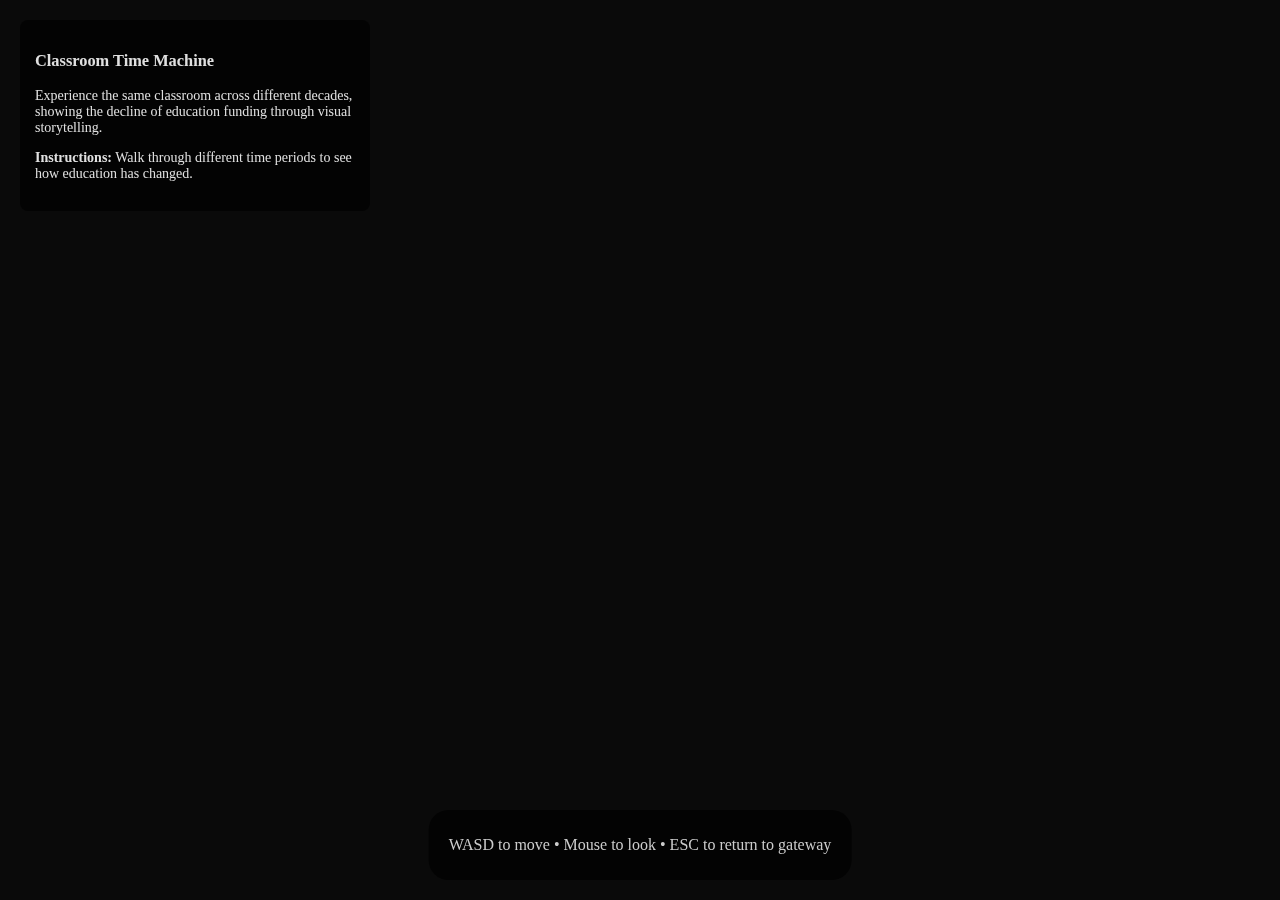
<file: public/levels/education/classroom-time-machine.html>
<!DOCTYPE html>
<html>
<head>
    <meta charset="utf-8">
    <title>Classroom Time Machine - Signpost Observatory</title>
    <meta name="description" content="Experience education across different decades">
    <script src="https://aframe.io/releases/1.4.0/aframe.min.js"></script>
    <style>
        body {
            font-family: 'Georgia', serif;
            margin: 0;
            background: #0a0a0a;
        }
        
        .ui-overlay {
            position: fixed;
            top: 20px;
            left: 20px;
            color: #e0e0e0;
            font-size: 14px;
            z-index: 1000;
            background: rgba(0,0,0,0.7);
            padding: 15px;
            border-radius: 8px;
            max-width: 320px;
        }
        
        .controls {
            position: fixed;
            bottom: 20px;
            left: 50%;
            transform: translateX(-50%);
            color: #ccc;
            text-align: center;
            z-index: 1000;
            background: rgba(0,0,0,0.7);
            padding: 10px 20px;
            border-radius: 20px;
        }
    </style>
</head>
<body>
    <div class="ui-overlay">
        <h3>Classroom Time Machine</h3>
        <p>Experience the same classroom across different decades, showing the decline of education funding through visual storytelling.</p>
        <p><strong>Instructions:</strong> Walk through different time periods to see how education has changed.</p>
    </div>
    
    <div class="controls">
        <p>WASD to move • Mouse to look • ESC to return to gateway</p>
    </div>

    <a-scene 
        vr-mode-ui="enabled: true" 
        embedded 
        style="height: 100vh; width: 100vw;"
        background="color: #001122"
        fog="type: exponential; color: #001122; density: 0.0025">
        
        <!-- Environment -->
        <a-plane 
            position="0 0 0" 
            rotation="-90 0 0" 
            width="50" 
            height="50" 
            material="color: #001a33">
        </a-plane>
        
        <!-- Central classroom structure -->
        <a-box 
            position="0 2 0" 
            width="20" 
            height="4" 
            depth="15"
            material="color: #00aa66; opacity: 0.8; transparent: true">
        </a-box>
        
        <!-- Time period indicators -->
        <a-text
            position="0 4 0"
            text="value: Classroom Time Machine\n1950s → 2020s; color: #ffffff; align: center; width: 8">
        </a-text>
        
        <!-- 1950s classroom -->
        <a-entity position="-8 1 0">
            <a-box width="8" height="3" depth="6" material="color: #aa6644"></a-box>
            <a-text position="0 2 3.1" text="value: 1950s\nWell-Funded; color: #ffffff; align: center; width: 4"></a-text>
        </a-entity>
        
        <!-- 2020s classroom -->
        <a-entity position="8 1 0">
            <a-box width="8" height="3" depth="6" material="color: #6644aa"></a-box>
            <a-text position="0 2 3.1" text="value: 2020s\nUnderfunded; color: #ffffff; align: center; width: 4"></a-text>
        </a-entity>
        
        <!-- Return to gateway portal -->
        <a-box 
            position="0 1 15" 
            width="2" 
            height="3" 
            depth="0.3"
            material="color: #4488cc; emissive: #112233"
            onclick="window.location.href='/'"
            class="clickable">
            
            <a-text
                position="0 0 0.2"
                text="value: Return to Gateway; color: #ffffff; align: center; width: 4">
            </a-text>
        </a-box>
        
        <!-- Camera -->
        <a-entity position="0 1.6 10">
            <a-camera look-controls="enabled: true" wasd-controls="enabled: true"></a-camera>
        </a-entity>
    </a-scene>
    
    <script>
        console.log('Classroom Time Machine loaded successfully');
        
        // ESC key handling
        document.addEventListener('keydown', function(event) {
            if (event.key === 'Escape') {
                if (confirm('Return to Signpost Observatory?')) {
                    window.location.href = '/';
                }
            }
        });
    </script>
</body>
</html>
</file>
